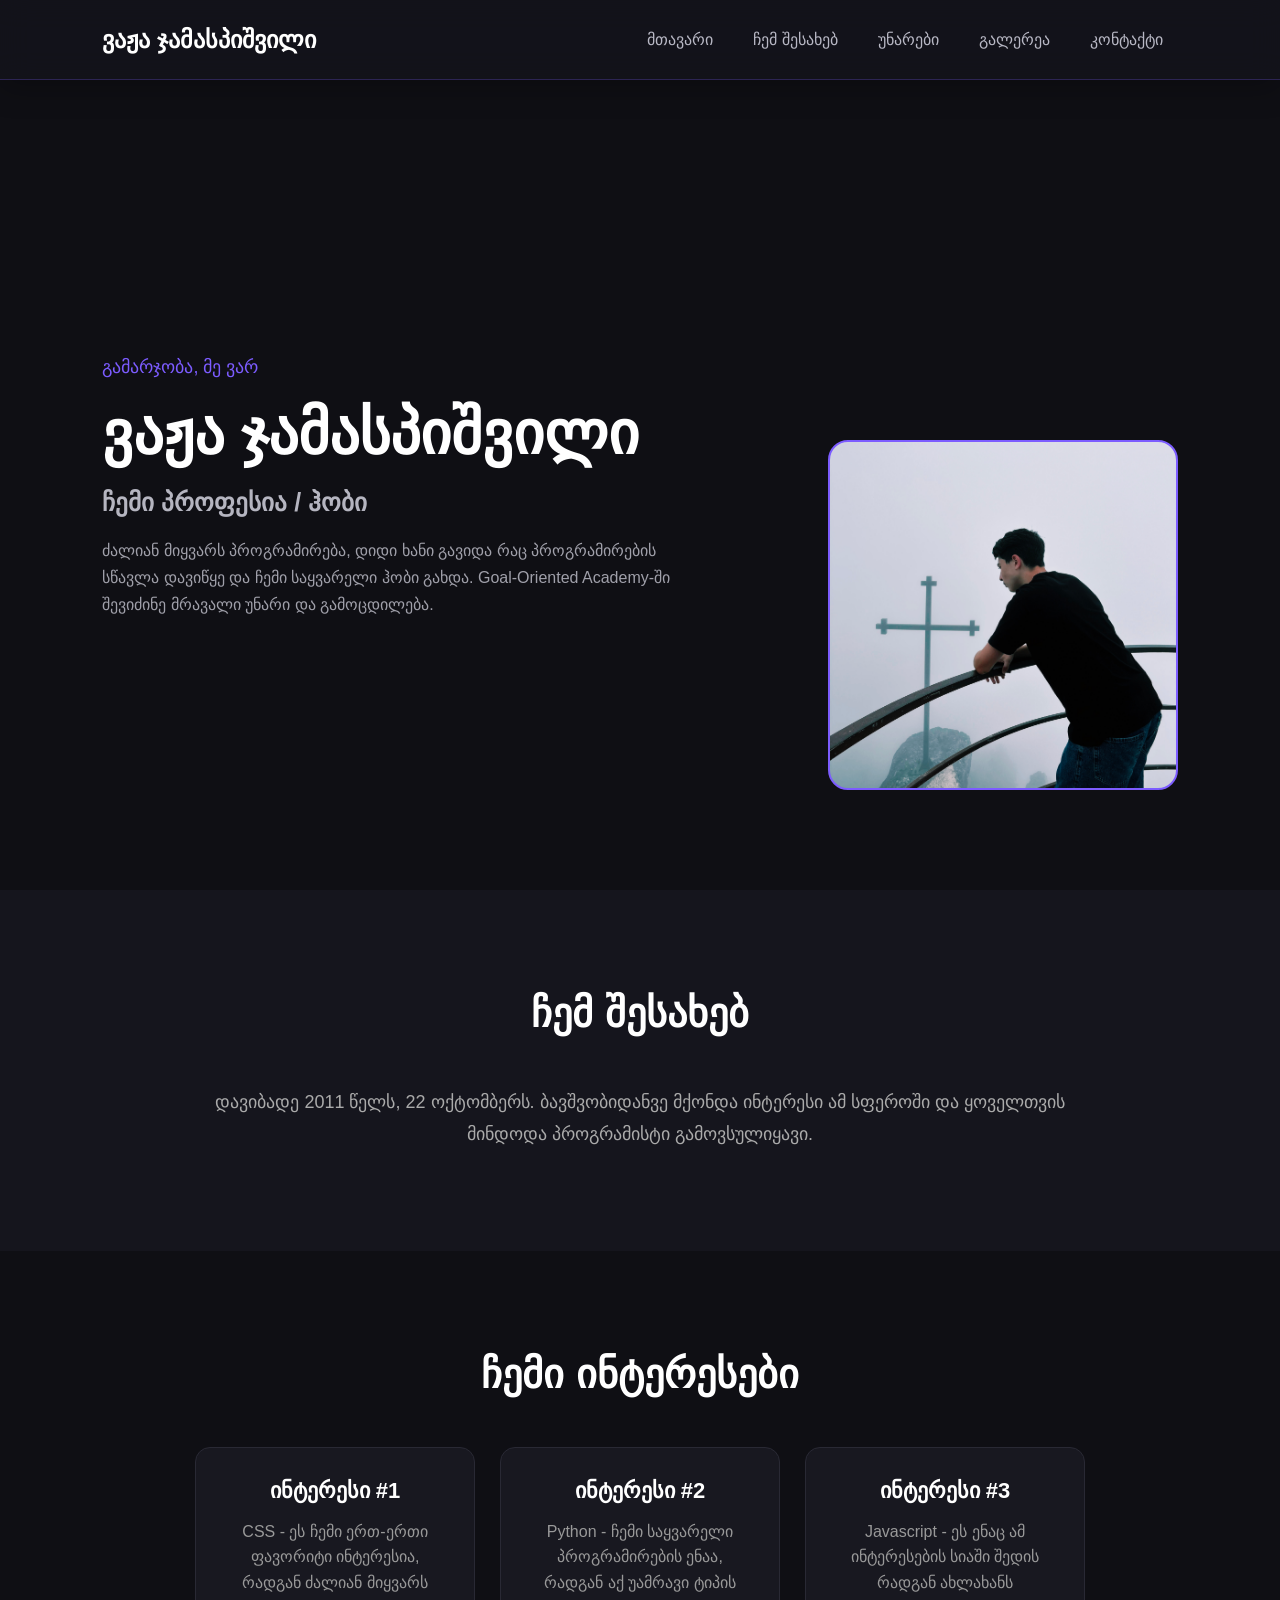
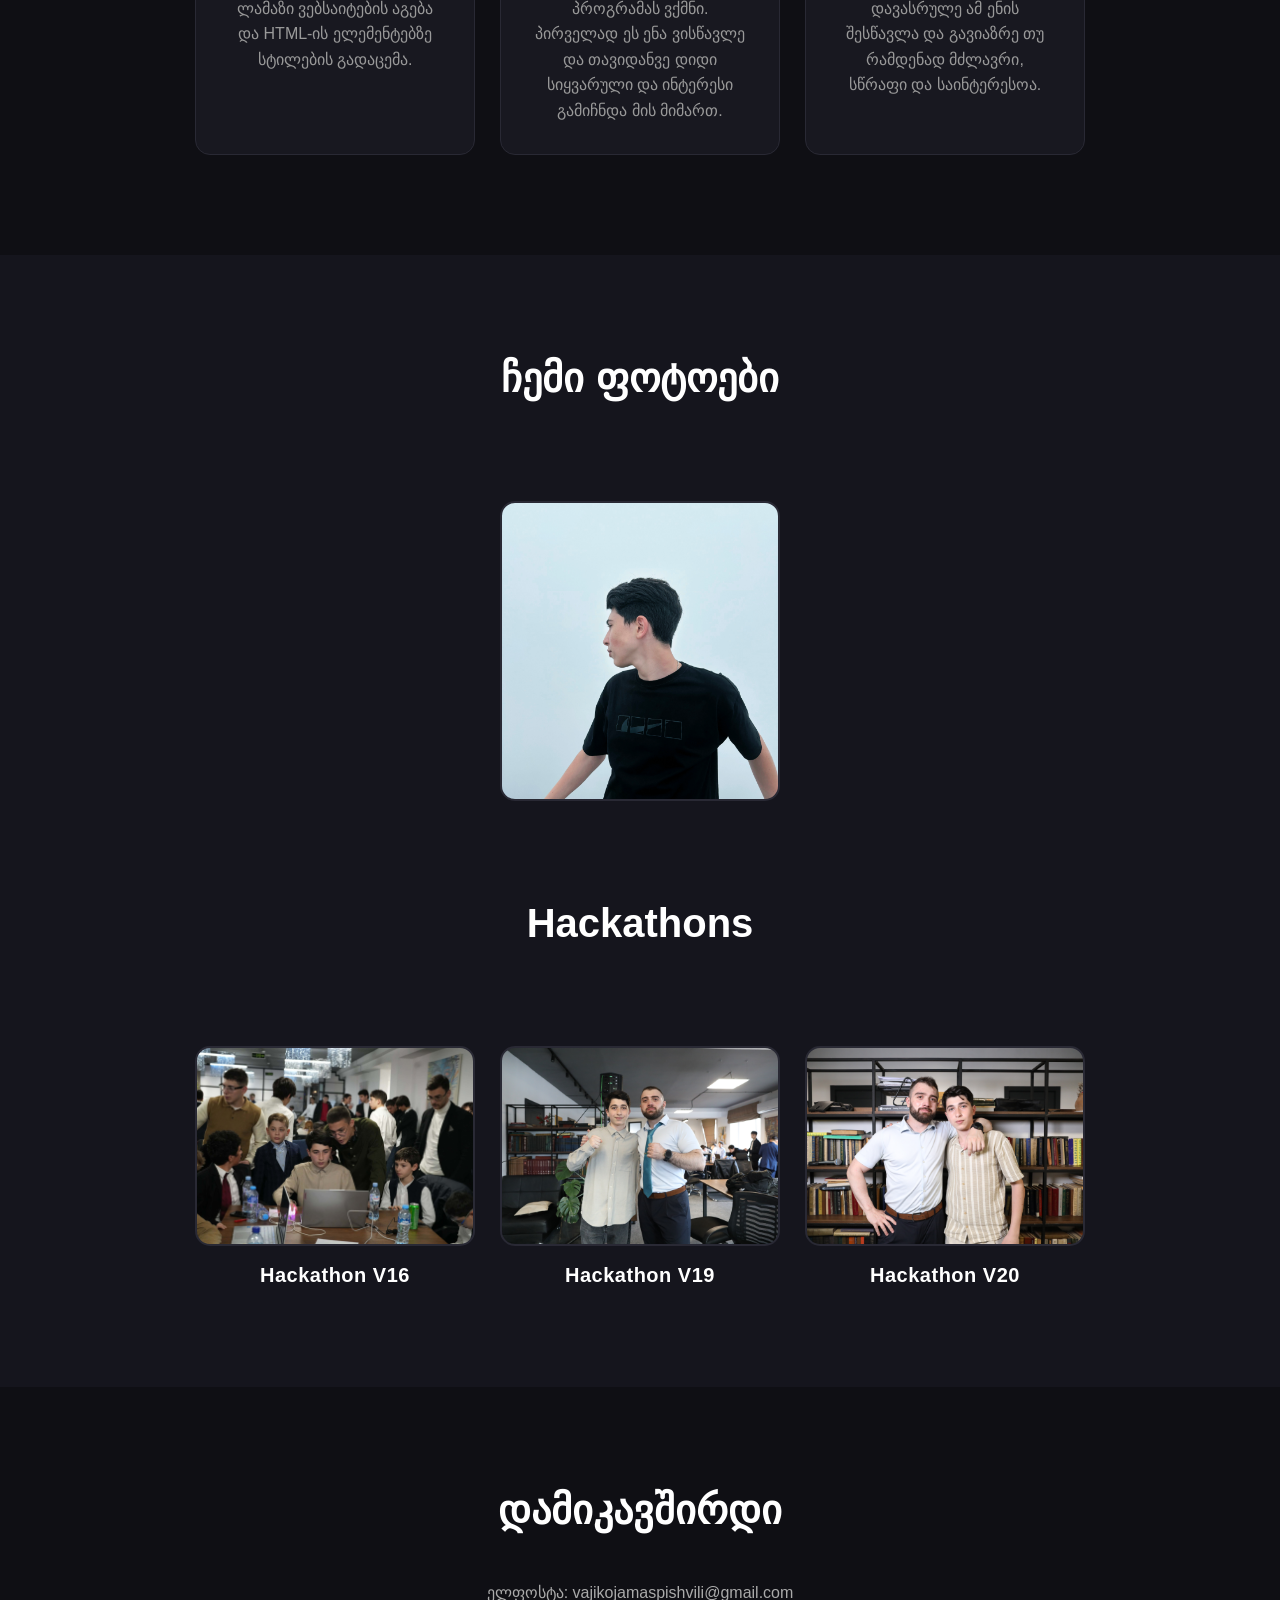
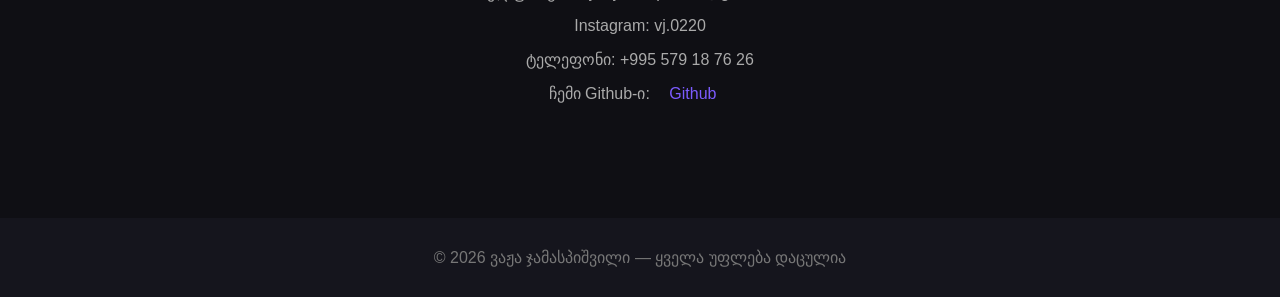
<file: index.html>
<!DOCTYPE html>
<html lang="ka"> 

<head>
    <meta charset="UTF-8">
    <meta name="viewport" content="width=device-width, initial-scale=1.0">
    <title>ვაჟა ჯამასპიშვილი</title>
    <link rel="stylesheet" href="style1.css">
</head>

<body>
    <header>
        <h2>ვაჟა ჯამასპიშვილი</h2>

        <nav>
            <a href="#home">მთავარი</a>
            <a href="#about">ჩემ შესახებ</a>
            <a href="#skills">უნარები</a>
            <a href="#gallery">გალერეა</a>
            <a href="#contact">კონტაქტი</a>
        </nav>
    </header>

    <main>

        <section class="hero" id="home">

            <div class="hero-text">
                <p>გამარჯობა, მე ვარ</p>

                <h1>ვაჟა ჯამასპიშვილი</h1>

                <h3>ჩემი პროფესია / ჰობი</h3>

                <p>
                    ძალიან მიყვარს პროგრამირება, დიდი ხანი გავიდა რაც პროგრამირების სწავლა დავიწყე და ჩემი საყვარელი ჰობი
                    გახდა. Goal-Oriented Academy-ში შევიძინე მრავალი უნარი და გამოცდილება.
                </p>
            </div>

            <div class="photo">

            </div>

        </section>


        <section class="about" id="about">

            <h2 class="section-title">ჩემ შესახებ</h2>

            <div class="about-content">

                <p>
                    დავიბადე 2011 წელს, 22 ოქტომბერს. ბავშვობიდანვე მქონდა ინტერესი ამ სფეროში და ყოველთვის მინდოდა
                    პროგრამისტი გამოვსულიყავი.
                </p>

            </div>

        </section>


        <section id="skills">

            <h2 class="section-title">ჩემი ინტერესები</h2>

            <div class="cards">

                <div class="card">
                    <h3>ინტერესი #1</h3>
                    <p>
                        CSS -
                        ეს ჩემი ერთ-ერთი ფავორიტი ინტერესია, რადგან ძალიან მიყვარს ლამაზი ვებსაიტების აგება და HTML-ის
                        ელემენტებზე სტილების გადაცემა.
                    </p>
                </div>

                <div class="card">
                    <h3>ინტერესი #2</h3>
                    <p>
                        Python - ჩემი საყვარელი პროგრამირების ენაა, რადგან აქ უამრავი ტიპის პროგრამას ვქმნი.
                        პირველად ეს ენა ვისწავლე და თავიდანვე დიდი სიყვარული და ინტერესი გამიჩნდა მის მიმართ.
                    </p>
                </div>

                <div class="card">
                    <h3>ინტერესი #3</h3>
                    <p>
                        Javascript - ეს ენაც ამ ინტერესების სიაში შედის რადგან ახლახანს დავასრულე ამ ენის შესწავლა და
                        გავიაზრე თუ რამდენად მძლავრი, სწრაფი და საინტერესოა.
                    </p>
                </div>

            </div>

        </section>


        <section class="gallery" id="gallery">

            <h2 class="section-title">ჩემი ფოტოები</h2>

            <div class="gallery-item" id="gallery_4"></div>

            <h2 class="section-title">Hackathons</h2>

            <div class="gallery-container">

                <div class="gallery-box">
                    <div class="gallery-item" id="gallery_3"></div>
                    <h3>Hackathon V16</h3>
                </div>

                <div class="gallery-box">
                    <div class="gallery-item" id="gallery_2"></div>
                    <h3>Hackathon V19</h3>
                </div>

                <div class="gallery-box">
                    <div class="gallery-item" id="gallery_1"></div>
                    <h3>Hackathon V20</h3>
                </div>

            </div>

        </section>


        <section class="contact" id="contact">

            <h2 class="section-title">დამიკავშირდი</h2>

            <p>ელფოსტა: vajikojamaspishvili@gmail.com</p>
            <p>Instagram: vj.0220</p>
            <p>ტელეფონი: +995 579 18 76 26</p>
            <p>ჩემი Github-ი: <a href="https://github.com/vajikojamaspishvili900-rgb" target="_blank">Github</a></p>

        </section>

    </main>


    <footer>
        © 2026 ვაჟა ჯამასპიშვილი — ყველა უფლება დაცულია
    </footer>
</body>

</html>
</file>
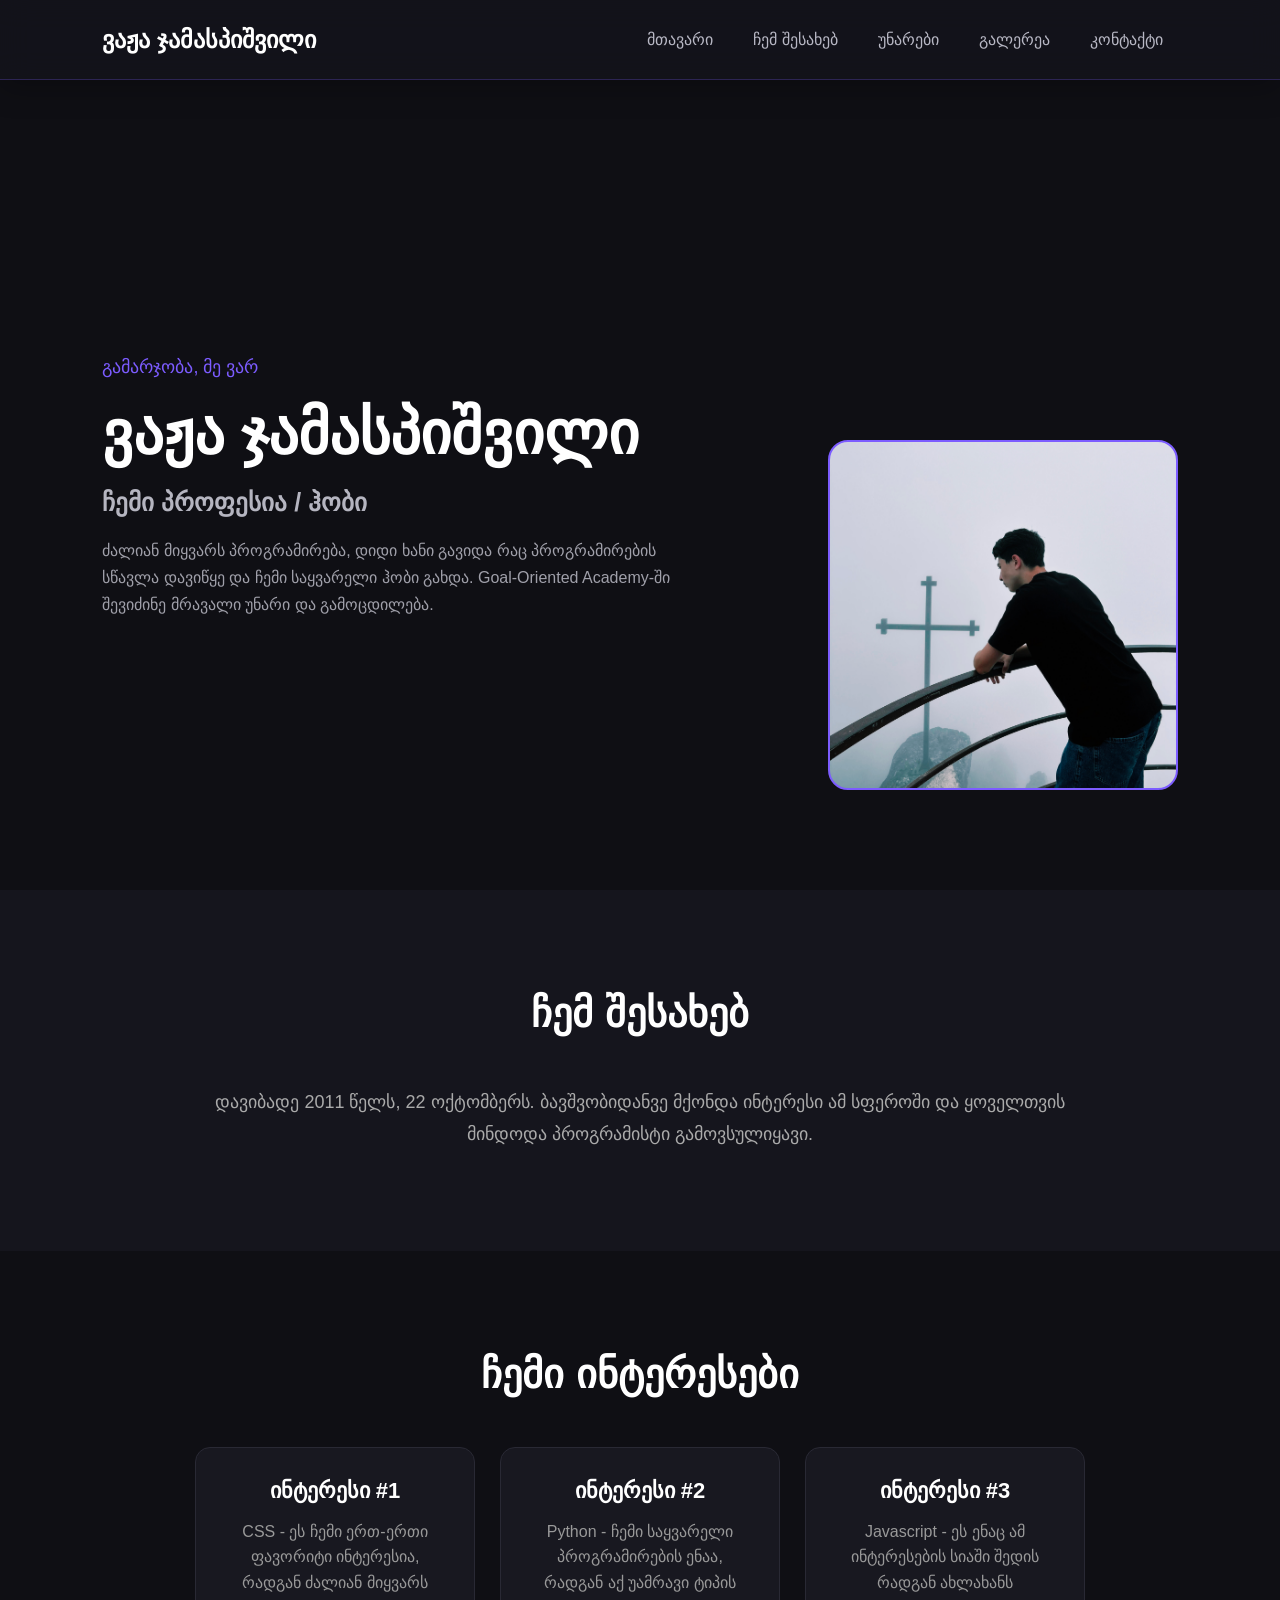
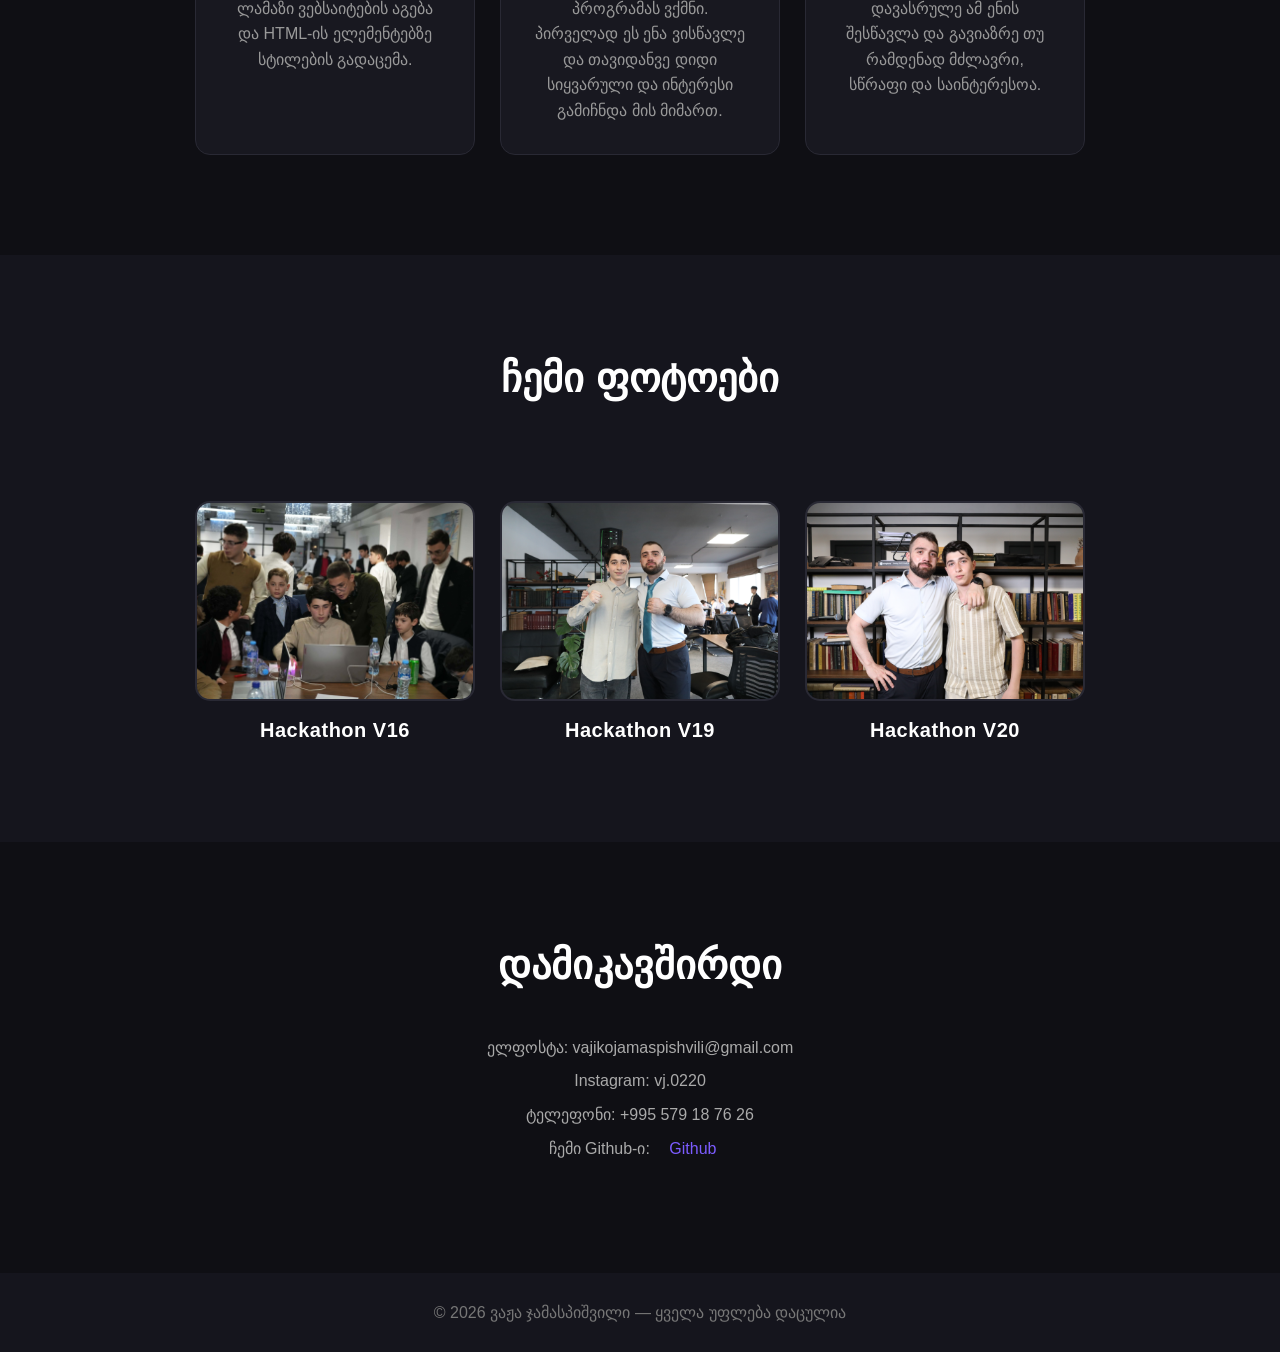
<file: index1.html>
<!DOCTYPE html>
<html lang="ka">

<head>
    <meta charset="UTF-8">
    <meta name="viewport" content="width=device-width, initial-scale=1.0">
    <title>ვაჟა ჯამასპიშვილი</title>
    <link rel="stylesheet" href="style1.css">
</head>

<body>
    <header>
        <h2>ვაჟა ჯამასპიშვილი</h2>

        <nav>
            <a href="#home">მთავარი</a>
            <a href="#about">ჩემ შესახებ</a>
            <a href="#skills">უნარები</a>
            <a href="#gallery">გალერეა</a>
            <a href="#contact">კონტაქტი</a>
        </nav>
    </header>

    <main>

        <section class="hero" id="home">

            <div class="hero-text">
                <p>გამარჯობა, მე ვარ</p>

                <h1>ვაჟა ჯამასპიშვილი</h1>

                <h3>ჩემი პროფესია / ჰობი</h3>

                <p>
                    ძალიან მიყვარს პროგრამირება, დიდი ხანი გავიდა რაც პროგრამირების სწავლა დავიწყე და ჩემი საყვარელი ჰობი
                    გახდა. Goal-Oriented Academy-ში შევიძინე მრავალი უნარი და გამოცდილება.
                </p>
            </div>

            <div class="photo">

            </div>

        </section>


        <section class="about" id="about">

            <h2 class="section-title">ჩემ შესახებ</h2>

            <div class="about-content">

                <p>
                    დავიბადე 2011 წელს, 22 ოქტომბერს. ბავშვობიდანვე მქონდა ინტერესი ამ სფეროში და ყოველთვის მინდოდა
                    პროგრამისტი გამოვსულიყავი.
                </p>

            </div>

        </section>


        <section id="skills">

            <h2 class="section-title">ჩემი ინტერესები</h2>

            <div class="cards">

                <div class="card">
                    <h3>ინტერესი #1</h3>
                    <p>
                        CSS -
                        ეს ჩემი ერთ-ერთი ფავორიტი ინტერესია, რადგან ძალიან მიყვარს ლამაზი ვებსაიტების აგება და HTML-ის
                        ელემენტებზე სტილების გადაცემა.
                    </p>
                </div>

                <div class="card">
                    <h3>ინტერესი #2</h3>
                    <p>
                        Python - ჩემი საყვარელი პროგრამირების ენაა, რადგან აქ უამრავი ტიპის პროგრამას ვქმნი.
                        პირველად ეს ენა ვისწავლე და თავიდანვე დიდი სიყვარული და ინტერესი გამიჩნდა მის მიმართ.
                    </p>
                </div>

                <div class="card">
                    <h3>ინტერესი #3</h3>
                    <p>
                        Javascript - ეს ენაც ამ ინტერესების სიაში შედის რადგან ახლახანს დავასრულე ამ ენის შესწავლა და
                        გავიაზრე თუ რამდენად მძლავრი, სწრაფი და საინტერესოა.
                    </p>
                </div>

            </div>

        </section>


        <section class="gallery" id="gallery">

            <h2 class="section-title">ჩემი ფოტოები</h2>

            <div class="gallery-container">

                <div class="gallery-box">
                    <div class="gallery-item" id="gallery_3"></div>
                    <h3>Hackathon V16</h3>
                </div>

                <div class="gallery-box">
                    <div class="gallery-item" id="gallery_2"></div>
                    <h3>Hackathon V19</h3>
                </div>

                <div class="gallery-box">
                    <div class="gallery-item" id="gallery_1"></div>
                    <h3>Hackathon V20</h3>
                </div>

            </div>

        </section>


        <section class="contact" id="contact">

            <h2 class="section-title">დამიკავშირდი</h2>

            <p>ელფოსტა: vajikojamaspishvili@gmail.com</p>
            <p>Instagram: vj.0220</p>
            <p>ტელეფონი: +995 579 18 76 26</p>
            <p>ჩემი Github-ი: <a href="https://github.com/vajikojamaspishvili900-rgb" target="_blank">Github</a></p>

        </section>

    </main>


    <footer>
        © 2026 ვაჟა ჯამასპიშვილი — ყველა უფლება დაცულია
    </footer>
</body>

</html>
</file>
<file: style1.css>
* {
    box-sizing: border-box;
    margin: 0;
    padding: 0;
}

html {
    scroll-behavior: smooth;
}

body {
    font-family: Arial, sans-serif;
    background-color: #0f0f14;
    color: white;
}

header {
    width: 100%;
    padding: 20px 8%;
    display: flex;
    justify-content: space-between;
    align-items: center;
    position: sticky;
    top: 0;
    z-index: 1000;
    background-color: rgba(21, 21, 29, 0.75);
    backdrop-filter: blur(15px);
    -webkit-backdrop-filter: blur(15px);
    border-bottom: 1px solid rgba(124, 92, 255, 0.25);
    box-shadow: 0 8px 30px rgba(0, 0, 0, 0.25);
    transition: 0.3s ease;
}

header h2 {
    font-size: 24px;
    color: white;
    transition: 0.3s ease;
    cursor: pointer;
}

header h2:hover {
    color: #7c5cff;
    transform: translateY(-2px);
}

nav {
    display: flex;
    align-items: center;
    gap: 10px;
}

nav a,
a {
    position: relative;
    color: #b8b8c5;
    text-decoration: none;
    font-size: 16px;
    padding: 10px 15px;
    border-radius: 10px;
    transition:
        color 0.3s ease,
        background-color 0.3s ease,
        transform 0.3s ease;
    cursor: pointer;
}

nav a:hover,
a:hover {
    color: white;
    background-color: rgba(124, 92, 255, 0.12);
    transform: translateY(-2px);
}

nav a::after,
a::after {
    content: "";
    position: absolute;
    left: 50%;
    bottom: 4px;
    width: 0;
    height: 2px;
    background-color: #7c5cff;
    border-radius: 10px;
    transform: translateX(-50%);
    transition: width 0.3s ease;
}

nav a:hover::after,
a:hover::after {
    width: 60%;
}

main {
    width: 100%;
}

section {
    padding: 100px 8%;
}

.gallery-container *{
    cursor: pointer;
}

.photo,
.gallery-item,
.card {
    cursor: pointer;
    transition: transform 0.3s ease, box-shadow 0.3s ease, border 0.3s ease;
}

.photo:hover,
.gallery-item:hover,
.card:hover {
    transform: translateY(-15px) scale(1.02);
    box-shadow: 0 25px 45px rgba(0, 0, 0, 0.6);
}

.hero {
    min-height: 90vh;
    display: flex;
    justify-content: space-between;
    align-items: center;
    gap: 60px;
    flex-wrap: wrap;
}

.hero-text {
    max-width: 600px;
}

.hero-text p:first-child {
    color: #7c5cff;
    font-size: 18px;
    margin-bottom: 15px;
}

.hero-text h1 {
    font-size: 60px;
    margin-bottom: 20px;
}

.hero-text h3 {
    font-size: 25px;
    color: #b5b5c0;
    margin-bottom: 20px;
}

.hero-text p {
    color: #a0a0aa;
    line-height: 1.7;
}

.photo {
    width: 350px;
    height: 350px;
    border: 2px solid #7c5cff;
    border-radius: 20px;
    display: flex;
    justify-content: center;
    align-items: center;
    color: #777;
    background-color: #181820;
    background-image: url("./IMG-20260819-WA0730(1).jpg");
    background-repeat: no-repeat;
    background-size: cover;
    background-position: 100% 90%;
    background-attachment: scroll;
    align-self: flex-end;
}

.about,
.gallery,
footer {
    background-color: #15151d;
}

.section-title {
    text-align: center;
    font-size: 40px;
    margin-bottom: 50px;
}

.about-content {
    max-width: 900px;
    margin: auto;
    text-align: center;
}

.about-content p {
    color: #aaa;
    line-height: 1.8;
    font-size: 18px;
}

.cards {
    display: flex;
    justify-content: center;
    gap: 25px;
    flex-wrap: wrap;
}

.card {
    width: 280px;
    padding: 30px;
    background-color: #181820;
    border: 1px solid #292934;
    border-radius: 15px;
    text-align: center;
}

.card h3 {
    margin-bottom: 15px;
    font-size: 22px;
}

.card p {
    color: #999;
    line-height: 1.6;
}

.gallery-container {
    display: flex;
    justify-content: center;
    gap: 25px;
    flex-wrap: wrap;
}

.gallery-box {
    width: 280px;
    text-align: center;
}

.gallery-item {
    width: 280px;
    height: 200px;
    background-color: #181820;
    border: 2px solid #292934;
    border-radius: 15px;
    display: flex;
    justify-content: center;
    align-items: center;
    color: #777;
}

.gallery-item:hover {
    transform: translateY(-10px) scale(1.02);
    border-color: #7c5cff;
}

.gallery-box h3 {
    margin-top: 18px;
    font-size: 20px;
    color: white;
    letter-spacing: 0.5px;
    transition: 0.3s ease;
}

.gallery-box:hover h3 {
    color: #7c5cff;
    transform: translateY(-3px);
}

.contact {
    text-align: center;
}

.contact p {
    color: #aaa;
    margin-bottom: 15px;
}

.contact a {
    color: #7c5cff;
    text-decoration: none;
}

footer {
    padding: 30px;
    text-align: center;
    color: #777;
}

#gallery_1 {
    background-image: url("./247A7822.JPG");
    background-repeat: no-repeat;
    background-size: cover;
    background-position: center;
}

#gallery_2 {
    background-image: url("./247A6494 (1).JPG");
    background-repeat: no-repeat;
    background-size: cover;
    background-position: center;
}

#gallery_3 {
    background-image: url("./2025.12.21.jpg");
    background-repeat: no-repeat;
    background-size: cover;
    background-position: center;
}

#gallery_4{
    background-image: url("./IMG-20260819-WA0704(1).jpg");
    width: 280px;
    height: 300px;
    background-repeat: no-repeat;
    background-size: cover;
    background-position: center;
    margin-bottom: 50px;
}

.gallery{
    display: flex;
    flex-flow: column wrap;
    gap: 50px;
    justify-content: center;
    align-items: center;
}

@media (max-width: 900px) {
    header {
        padding: 15px 5%;
        flex-direction: column;
        gap: 15px;
    }

    header h2 {
        font-size: 21px;
    }

    nav {
        gap: 5px;
        flex-wrap: wrap;
        justify-content: center;
    }

    nav a {
        font-size: 14px;
        padding: 8px 10px;
    }

    .hero {
        text-align: center;
        padding-top: 70px;
        display: flex;
        justify-content: center;
        align-items: center;
    }

    .hero-text h1 {
        font-size: 45px;
    }

    .photo {
        width: 280px;
        height: 280px;
    }
}
</file>
